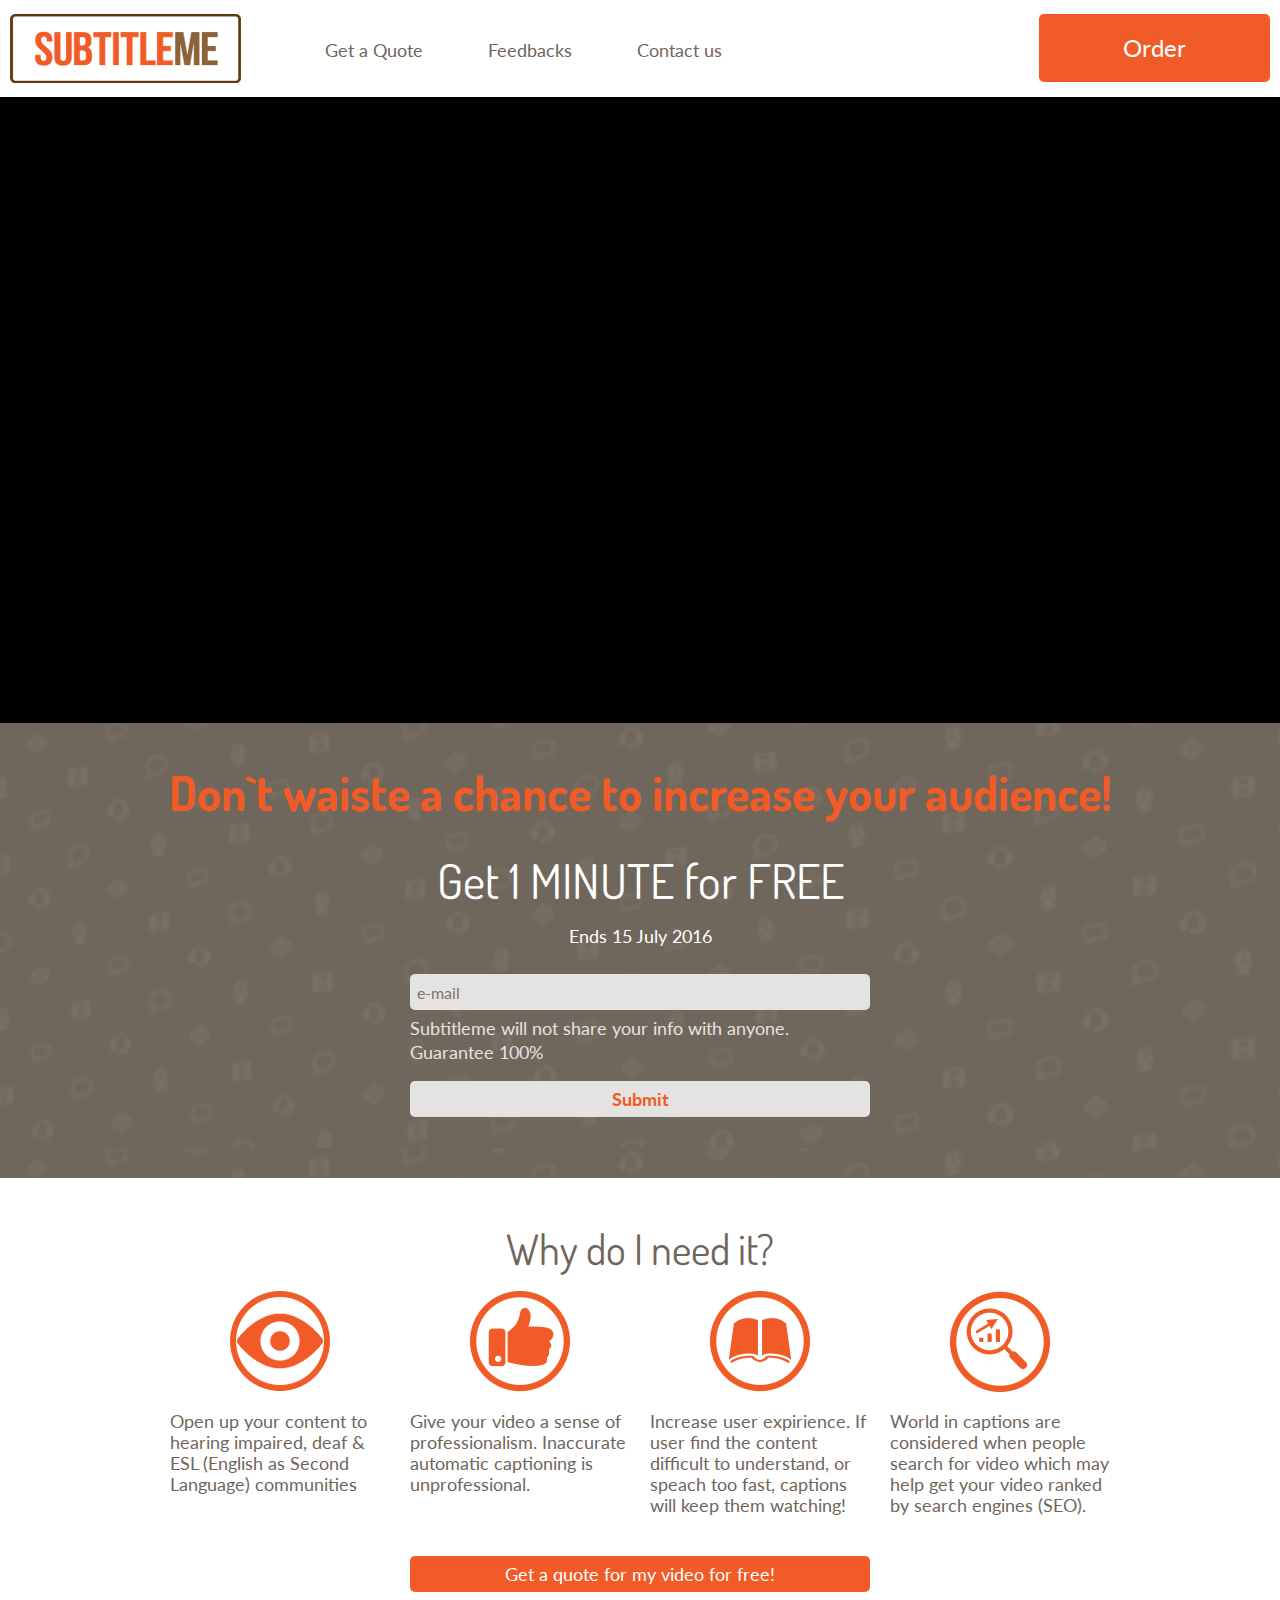
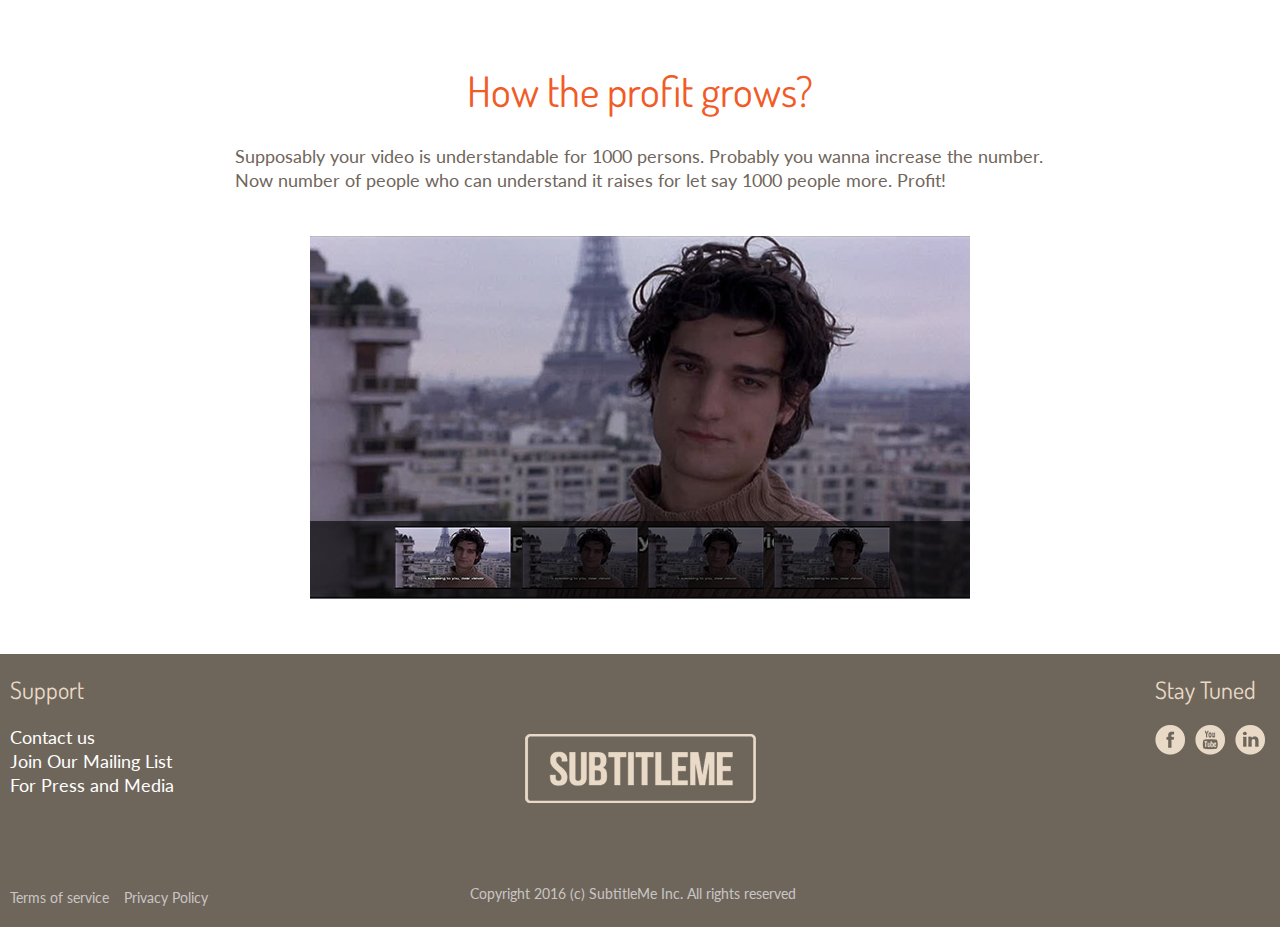
<file: index.html>
<!doctype HTML>
<html>
    <head>
        <meta charset="utf-8">
        <meta http-equiv="x-ua-compatible" content="ie=edge">
        <link href="favicon.ico" rel="icon" type="image/x-icon">
        <title>Welcome to SubtitleMe</title>
        <meta name="description" content="">
        <meta name="viewport" content="width=device-width, initial-scale=1.0">
        <link href='https://fonts.googleapis.com/css?family=Lato:400,700,900' rel='stylesheet' type='text/css'>
        <link href='https://fonts.googleapis.com/css?family=Dosis:400,700,500' rel='stylesheet' type='text/css'>
        <link rel="stylesheet" href="css/normalize.css">
        <link rel="stylesheet" href="css/main.css">
        <script src="js/jquery-1.12.0.min.js"></script>
        <script src= "js/calc.js"></script>
    </head>
    <body>
<div class="container">
    <div class="contact-us-pop-up" id = "contact-pop-up">
        <div class="contact-us-wrapper">
            <div class="contact-us-title">Contact Us</div>
            <form action="#" method="post" name="#" class="contact-us-form">
                <fieldset>
                    <p>Name</p>
                    <input type="text" name="" placeholder="name">
                    <p>E-mail</p>
                    <input type="email" name="" placeholder="e-mail">
                    <p>Enter your question or comment</p>
                    <textarea rows="3" id="contact-us-question" form
                              name="#" placeholder="Write here"></textarea>
                    <input type="submit" name="" value="Submit">
                    <p>Or write directly to <span class="underline">ceo@subtitleme.com</span></p>
                </fieldset>
            </form>
        </div>
        <a href="#" class="contact-us-close" onclick = hidePopUp("contact-pop-up")></a>
    </div>
    <div class="order-pop-up" id = "order-sub-pop-up">
        <div class="order-pop-up-wrapper">
            <form action="#" method="post" name="#" class="order-pop-up-form">
                <fieldset>
                    <p>Name</p>
                    <input type="text" name="#" placeholder="name">
                    <p>E-mail</p>
                    <input type="email" name="#" placeholder="e-mail">
                    <span class="order-pop-up-form-title icon-speaker">Entire language</span>
                        <div class="order-pop-up-radio-wrapper">
                            <input type="radio" value="1" name="e" id="een" checked><label for="een"></label><span class="number-form">En</span>
                            <input type="radio" value="2" name="e" id="eru"><label for="eru"></label><span class="number-form">Ru</span>
                        </div>
                    <span class="order-pop-up-form-title icon-speech">Caption language</span>
                        <div class="order-pop-up-radio-wrapper">
                            <input type="radio" value="1" name="v" id="ven"><label for="ven"></label><span class="number-form">En</span>
                            <input type="radio" value="2" name="v" id="vru"checked><label for="vru"></label><span class="number-form">Ru</span>
                        </div>
                    <span class="order-pop-up-form-title icon-time">Video duration</span>
                        <label><input type="number"  min="0" max="100" value="00"><span class="number-form">H</span></label>
                        <label><input type="number"  min="0" max="100" value="00"><span class="number-form">MIN</span></label>
                    <span class="order-pop-up-form-title icon-calendar">How much time we have?</span>
                        <select>
                            <option>24 hours</option>
                            <option>1 week</option>
                            <option>1 month</option>
                        </select>
                    <span class="order-pop-up-form-title-mic icon-mic">DO YOU NEED VOICE OVER?</span>
                    <select>
                        <option>No,thanks</option>
                        <option>English</option>
                        <option>Russian</option>
                        <option>Ukrainian</option>
                    </select>
                    <span class="order-pop-up-form-title icon-discount">discount code</span>
                        <input type="text" id="discount-enter" name="#" maxlength="10">
                    <p>Insert link to video</p>
                        <input type="text" name="#">
                    <p>Special requirements (optional)</p>
                        <textarea rows="3" id="order-pop-up-requirements" form
                                  name="#" placeholder="Special requirements"></textarea>
                    <input type="submit" name="" value="Submit">
                </fieldset>
            </form>
        </div>
        <a href="#" class="order-pop-up-close" onclick = hidePopUp("order-sub-pop-up")></a>
    </div>
    <div class="body-wrapper">
        <header>
            <a class="header-logo" href="index.html"><img src="img/logo.png" alt="logo subtitleme"/></a>
			<script>burgerFlag = true</script>
            <a href="#" class="header-menu-open" onclick = 'burgerFlag = showBurgerSprite(burgerFlag, this, "index-burger-menu");'></a>
            <nav class="menu clearfix" id = "index-burger-menu">
                <ul class="menu-list">
                    <li><a href="get-a-quote.html">Get a Quote</a></li>
                    <li><a href="#">Feedbacks</a></li>
                    <li><a href="#" onclick = showPopUp("contact-pop-up")>Contact us </a></li>
                </ul>
            </nav>
            <a href="#" class="order-btn" onclick = showPopUp("order-sub-pop-up")>Order</a>
        </header>
        <main>
            <div class="video clearfix"></div>
            <div class="try-free clearfix">
                <h2>Don`t waiste a chance to increase your audience!</h2>
                <div class="free-minute-text">Get  1 MINUTE  for FREE</div>
                <div class="end-data">Ends 15 July 2016</div>
                <div class="try-free-form clearfix">
                <form action="#" method="post" name="#" class="try-free-form-edit">
                    <fieldset>
                        <input type="email" name="" placeholder="e-mail">
                            <p>Subtitleme will not share your info with anyone.<br>
                            Guarantee 100%</p>
                        <input type="submit" id="btn-hover" value="Submit">
                    </fieldset>
                </form>
            </div>
            </div>
            <div class="benefits">
                <div class="benefits-title">Why do I need it?</div>
                <div class="benefits-wrapper">
                    <div class="benefits-block eye">
                        Open up your content to
                        hearing impaired, deaf &
                        ESL (English as Second
                        Language) communities</div>
                    <div class="benefits-block thumbs-up">
                        Give your video a sense of
                        professionalism. Inaccurate
                        automatic captioning is
                        unprofessional.</div>
                    <div class="benefits-block book">
                        Increase user expirience.
                        If user find the content
                        difficult to understand, or
                        speach too fast, captions
                        will keep them watching!</div>
                    <div class="benefits-block market">
                        World in captions are
                        considered when people
                        search for video which may
                        help get your video ranked
                        by search engines (SEO).</div>
                </div>
                <a href="" class="benefits-btn">Get a quote for my video for free!</a>
            </div>
            <div class="profit">
                <div class="profit-title">How the profit grows?</div>
                <p>Supposably your video is understandable for 1000 persons. Probably you wanna increase the number.
                    Now number of people who can understand it raises for let say 1000 people more. Profit!
                <div class="carusel"><img src="img/carusel.jpg" alt="карусель">
                </div>
            </div>
        </main>
    </div>
    <footer clearfix>
        <div class="body-wrapper clearfix">
            <div class="footer-support">
                <p>Support</p>
                <ul class="support-list">
                    <li><a href="#">Contact us </a></li>
                    <li><a href="#">Join Our Mailing List</a></li>
                    <li><a href="#">For Press and Media</a></li>
                </ul>
            </div>
            <div class="footer-logo"></div>
            <div class="footer-tuned">
                <p>Stay Tuned</p>
                <a href=""><img src="img/fb.png" alt="facebook"></a>
                <a href=""><img src="img/youtube.png" alt="youtube"></a>
                <a href=""><img src="img/linkedin.png" alt="linkedin"></a>
            </div>
            <div class="footer-ather clearfix">
                <div class="terms-privacy">
                    <a href="#">Terms of service</a>
                    <a href="#">Privacy Policy</a>
                </div>
                <div class="copyright">
                    <p>Copyright 2016 (c) SubtitleMe Inc. All rights reserved</p>
                </div>
            </div>
        </div>
    </footer>
</div>
<script src="js/main.js"></script>
    </body>
</html>
</file>
<file: css/main.css>
.clearfix:before,.clearfix:after{content:"";display:table}.clearfix:after{clear:both}::-webkit-input-placeholder{color:#7d756b;font-size:16px}::-moz-placeholder{color:#7d756b;font-size:16px}:-moz-placeholder{color:#7d756b;font-size:16px}:-ms-input-placeholder{color:#7d756b;font-size:16px}@media (max-width:700px){::-webkit-input-placeholder{color:#7d756b;font-size:14px}::-moz-placeholder{color:#7d756b;font-size:14px}:-moz-placeholder{color:#7d756b;font-size:14px}:-ms-input-placeholder{color:#7d756b;font-size:14px}}body{font-family:'Lato',sans-serif;font-size:18px}body a{text-decoration:none}.container{width:100%;height:101%}.body-wrapper{position:relative;margin:0 auto;max-width:1820px}.contact-us-pop-up{display:none;position:fixed;background:rgba(63,63,63,0.9);padding:50px 0 0 0;width:100%;height:100%;z-index:10}.contact-us-wrapper{margin:0 auto;width:340px}.contact-us-title{font-family:'Dosis',sans-serif;color:#f15b27;font-size:36px}.contact-us-form p{margin:7px 0 4px;color:white;font-family:'Dosis',sans-serif;line-height:24px}.contact-us-form input[type=text]{width:100%;box-sizing:border-box;height:39px;padding:0 6px 0;border-radius:5px;border:0;background:#ececec;color:#6f665b}.contact-us-form input[type=email]{width:100%;box-sizing:border-box;height:39px;padding:0 6px 0;border-radius:5px;border:0;background:#ececec;color:#6f665b}#contact-us-question{height:74px;width:100%;box-sizing:border-box;padding:10px 6px 10px;border-radius:5px;border:0;background:#ececec;color:#6f665b}.contact-us-form input[type=submit]{font-family:'Dosis',sans-serif;margin:26px 0 0 0;width:100%;height:39px;border:0;border-radius:5px;background:#f15b27;color:white}.underline{text-decoration:underline}.contact-us-close{position:absolute;top:18px;right:18px;width:30px;height:30px;background:url('../img/close.png') no-repeat;z-index:20}.order-pop-up{display:none;position:absolute;background:rgba(63,63,63,0.9);padding:50px 0 0 0;width:100%;height:2475px;z-index:10}.order-pop-up-wrapper{margin:0 auto;width:340px}.order-pop-up-form{position:relative}.order-pop-up-form p{margin:7px 0 4px;color:white;font-family:'Dosis',sans-serif;line-height:24px}.order-pop-up-form input[type=text]{width:100%;box-sizing:border-box;height:39px;padding:0 6px 0;border-radius:5px;border:0;background:#ececec;color:#6f665b}.order-pop-up-form input[type=email]{width:100%;box-sizing:border-box;height:39px;padding:0 6px 0;border-radius:5px;border:0;background:#ececec;color:#6f665b}.order-pop-up-form-title{display:inline-block;position:relative;margin:20px 0 0 0;color:white;font-family:'Dosis',sans-serif;line-height:24px;text-transform:uppercase}.order-pop-up-form-title-mic{display:inline-block;position:relative;margin:20px 3px 0 0;color:white;font-family:'Dosis',sans-serif;line-height:24px;text-transform:uppercase}.order-pop-up-radio-wrapper{display:inline-block;float:right;margin:19px 20px 0 0}.order-pop-up-form input[type=radio]{display:none}.order-pop-up-form input[type=radio]+label{display:inline-block;cursor:pointer;position:relative;padding-left:40px;margin-right:6px;height:20px;top:3px}.order-pop-up-form input[type=radio]+label:before{content:"";display:inline-block;width:20px;height:20px;background:url('../img/order-btn-sprite.png');top:2px}.order-pop-up-form input[type=radio]:checked+label:before{background-position:0 -20px}.order-pop-up-form input[type=number]{width:60px;box-sizing:border-box;height:37px;padding:0 0 0 18px;margin:0 6px 0 21px;border-radius:5px;border:0;background:#ececec;color:#6f665b}.number-form{color:white;font-family:'Dosis',sans-serif;line-height:24px;text-transform:uppercase}.order-pop-up-form select{width:139px;box-sizing:border-box;height:37px;padding-left:25px;margin-left:2px;border-radius:5px;border:0;background:#ececec;color:#6f665b}#discount-enter{width:210px;box-sizing:border-box;height:37px;padding:0 6px 0;margin-left:11px;border-radius:5px;border:0;background:#ececec;color:#6f665b}#order-pop-up-requirements{height:74px;width:100%;box-sizing:border-box;padding:10px 6px 10px;border-radius:5px;border:0;background:#ececec;color:#6f665b}.order-pop-up-form input[type=submit]{font-family:'Dosis',sans-serif;margin:26px 0 0 0;width:100%;height:39px;border:0;border-radius:5px;background:#f15b27;color:white}.order-pop-up-close{position:fixed;top:18px;right:18px;width:30px;height:30px;background:url('../img/close.png') no-repeat;z-index:20}.icon-speaker:before{content:"";width:34px;height:32px;position:absolute;top:-3px;left:-57px;background:url('../img/speaker.png')}.icon-speech:before{content:"";width:34px;height:32px;position:absolute;top:-3px;left:-57px;background:url('../img/speech.png')}.icon-time:before{content:"";width:35px;height:37px;position:absolute;top:-7px;left:-58px;background:url('../img/time.png')}.icon-calendar:before{content:"";width:36px;height:36px;position:absolute;top:-6px;left:-58px;background:url('../img/calendar.png')}.icon-mic:before{content:"";width:28px;height:34px;position:absolute;top:-6px;left:-58px;background:url('../img/mic.png')}.mic-margin{padding-right:7px}.icon-discount:before{content:"";width:39px;height:39px;position:absolute;top:-8px;left:-59px;background:url('../img/discount.png')}header{position:relative;min-height:50px;padding:14px 10px 10px}.header-menu-open{display:none}.menu{display:inline-block;vertical-align:top;margin-top:25px;margin-left:19px}.menu-list{display:inline-block;margin:0;padding:0}.menu-list li{display:inline-block;padding-left:60px}.menu-list li a{color:#6f665b;text-decoration:none}.menu-list a:hover{color:#f15b27}.order-btn{display:inline-block;position:relative;float:right;padding:22px 0;background:#f15b27;width:231px;border-radius:5px;text-align:center;color:white;font-size:24px;line-height:24px;text-decoration:none}@media (max-width:700px){header{position:relative;min-height:36px;padding:12px 5px 12px}.header-logo img{width:120px;position:absolute;top:14px;left:50%;margin-left:-60px}.header-menu-open{display:inline-block;position:relative;top:6px;background:url('../img/menu-open-sprite.png') -35px 0;width:35px;height:25px}.menu{display:block;position:absolute;top:60px;left:0;margin:0 3.75% 0;width:92.1875%}.menu-list{display:block;background:white;border-radius:0 0 3px 3px}.menu-list li{display:block;padding:0;font-size:14px;line-height:14px}.menu-list li a{display:inline-block;text-align:center;padding:15px 0;width:100%;border-top:1px solid #6f665b}.order-btn{display:inline-block;position:relative;float:right;padding:12px 0;background:#f15b27;width:58px;border-radius:5px;text-align:center;color:white;font-size:12px;line-height:12px;text-decoration:none}}.video{width:100%;height:626px;background:black}@media (max-width:700px){.video{height:175px}}.try-free{min-height:100px;background:#7d756b url('../img/back-grey.png') repeat;padding:39px 0 61px 0}.try-free h2{margin:0;padding-bottom:28px;font-family:'Dosis',sans-serif;font-size:48px;color:#f15b27;text-align:center;font-weight:bold}.free-minute-text{font-family:'Dosis',sans-serif;padding-bottom:15px;font-size:48px;color:white;text-align:center;font-weight:normal}.end-data{padding-bottom:27px;color:white;text-align:center;font-weight:normal}.try-free-form{display:block;margin:0 auto;max-width:460px}.try-free-form p{color:#e5e3e1;line-height:24px;margin:0 0 17px 0}.try-free-form-edit input[type=email]{background:#e5e3e1;box-sizing:border-box;width:100%;height:36px;padding:0 7px;margin-bottom:6px;border:0;border-radius:5px;color:#6f665b}.try-free-form-edit input[type=submit]{box-sizing:border-box;background:#e5e3e1;padding:0;width:100%;height:36px;border:0;border-radius:5px;color:#f15b27;font-weight:bold}#btn-hover:hover{border:1px solid #f15b27}@media (max-width:700px){.try-free{padding:10px 0 13px;font-size:12px}.try-free h2{padding-bottom:0;font-size:18px;text-transform:uppercase}.free-minute-text{padding-bottom:0;font-size:18px;font-weight:bold}.end-data{padding-bottom:7px;font-weight:normal}.try-free-form{display:block;margin:0 3.75% 0;max-width:700px;width:92.1875%}.try-free-form p{color:#e5e3e1;line-height:14px;margin:0 0 7px 0;text-align:center}.try-free-form-edit{width:100%}}.benefits{min-height:200px;padding:44px 0 0 0}.benefits-title{font-family:'Dosis',sans-serif;padding-bottom:16px;font-size:42px;color:#6f665b;text-align:center}.benefits-wrapper{position:relative;max-width:940px;margin:0 auto;font-size:0}.benefits-block{display:inline-block;position:relative;margin-right:20px;margin-bottom:40px;padding:120px 0 0 0;width:220px;font-size:18px;line-height:21px;color:#6f665b;vertical-align:top}.benefits-block:last-child{margin-right:0}.eye{background:url("../img/eye.png") no-repeat 50% 0}.thumbs-up{background:url("../img/thumbs-up.png") no-repeat 50% 0}.book{background:url("../img/book.png") no-repeat 50% 0}.market{background:url("../img/market.png") no-repeat 50% 0}.benefits-btn{display:block;margin:0 auto 72px;padding:7px 0 7px;max-width:460px;background:#f15b27;color:white;text-align:center;text-decoration:none;border-radius:5px}@media (max-width:700px){.benefits{min-height:200px;padding:12px 3.75% 0}.benefits-title{font-family:'Dosis',sans-serif;padding-bottom:18px;font-size:18px}.benefits-block{display:inline-block;position:relative;margin-right:5%;margin-bottom:32px;padding:120px 0 0 0;width:45.625%;font-size:12px;font-weight:bold;line-height:14px;color:#6f665b;vertical-align:top}.benefits-block:nth-child(2n){margin-right:0}.benefits-btn{margin:0 0 36px 0;padding:7px 0;width:100%;max-width:700px;background:#f15b27;color:white;text-align:center;text-decoration:none;border-radius:5px}}.profit{min-height:100px}.profit p{display:block;max-width:810px;color:#6f665b;line-height:24px;margin:0 auto}.profit-title{font-family:'Dosis',sans-serif;margin-bottom:27px;font-size:42px;color:#f15b27;text-align:center}@media (max-width:700px){.profit{min-height:50px}.profit p{max-width:700px;font-size:12px;line-height:14px;margin:0 3.75% 15px}.profit-title{font-family:'Dosis',sans-serif;margin-bottom:8px;font-size:18px;line-height:18px;font-weight:bold;color:#f15b27;text-align:center}}.carusel{margin:44px auto 51px;max-width:660px}@media (max-width:700px){.carusel{display:none}}footer{position:relative;background:#6f665b;min-height:100px;padding:20px 0 20px}.footer-support{float:left;margin-left:10px}.footer-support p{margin:0;color:#e9dac8;font-family:'Dosis',sans-serif;font-size:24px;margin-bottom:20px}.footer-support ul{list-style:none;padding:0}.footer-support ul a{color:white;line-height:24px}.footer-tuned{margin-right:10px;float:right;position:absolute;top:0;right:0}.footer-tuned p{margin:0;color:#e9dac8;font-family:'Dosis',sans-serif;font-size:24px;margin-bottom:20px}.footer-tuned a{margin-right:5px}.footer-logo{display:block;background-image:url('../img/logo-footer.png');width:231px;height:69px;margin:60px auto 0}.footer-ather{clear:both;padding-top:70px}.terms-privacy{float:left;display:block;margin-left:10px}.terms-privacy a{font-size:14px;color:#c9c5c5;margin-right:10px}.copyright{max-width:340px;margin:0 auto;font-size:14px;color:#c9c5c5}.copyright p{margin:0}@media (max-width:700px){footer{position:relative;background:#6f665b;min-height:50px;padding:5px 3.75% 5px}.footer-support{display:none}.footer-logo{display:inline-block;float:left;background-image:url('../img/logo-footer.png') no-repeat;background-size:99px 29px;width:99px;height:29px;margin:12px auto 0}.footer-tuned{margin-right:12px;float:right;position:absolute;top:0;right:0}.footer-tuned p{margin:0 0 5px 0;color:#e9dac8;font-family:'Dosis',sans-serif;font-size:14px;font-weight:bold;text-align:center}.footer-tuned a{margin-right:5px}.footer-tuned a img{width:24px;height:24px}.copyright{display:none}.footer-ather{clear:both;padding-top:0}.terms-privacy{float:left;display:none;margin-left:10px}.terms-privacy a{font-size:14px;color:#c9c5c5;margin-right:10px}}.get-a-quote-page{margin:81px auto 85px;width:960px;min-height:50px;position:relative}.get-a-quote-page h1{margin:-5px 0 34px 24px;font-family:'Dosis',sans-serif;font-size:36px;line-height:36px;font-weight:normal;color:#f15b27}.calculate{width:630px;min-height:50px;float:left}.calculate-form{position:relative;color:#6f665b}.calculate-form-title{display:inline-block;position:relative;font-family:'Dosis',sans-serif;text-transform:uppercase;line-height:18px;color:#6f665b;padding:0 0 0 70px;margin:0 0 41px 0}.calculate-form-radio-wrapper{display:inline-block;float:right;margin:0 88px 0 0}.calculate-form input[type=radio]{display:none}.calculate-form input[type=radio]+label{display:inline-block;cursor:pointer;position:relative;padding-left:40px;margin-right:6px;height:20px;top:3px}.calculate-form input[type=radio]+label:before{content:"";display:inline-block;width:20px;height:20px;background:url('../img/calculate-btn-sprite.png');top:2px}.calculate-form input[type=radio]:checked+label:before{background-position:0 -20px}.calculate-form input[type=number]{width:60px;box-sizing:border-box;height:37px;padding:0 0 0 18px;margin:0 6px 0 30px;border-radius:5px;border:2px solid #6f665b;background:white;color:#6f665b}.calculate-number-form{font-family:'Dosis',sans-serif;line-height:18px;text-transform:uppercase}.calculate-form select{width:139px;box-sizing:border-box;height:37px;padding-left:25px;margin:0 25px 0 18px;border-radius:5px;border:2px solid #6f665b;background:white;color:#6f665b}#calculate-discount-number{mni-width:210px;box-sizing:border-box;height:37px;padding:0 6px 0;margin-left:28px;border-radius:5px;border:2px solid #6f665b;background:white;color:#6f665b}.calculate-price{width:209px;float:right}.calculate-price p{margin:-21px 0 0 0;color:#f15b27;font-family:'Dosis',sans-serif;font-size:24px;line-height:24px}.calculate-price-number{display:inline-block;width:68px;border:2px solid #6f665b;border-radius:5px;padding:4.5px 10px 4.5px;margin:0 6px 0}.calculate-form input[type=submit]{font-family:'lato',sans-serif;margin:21px 0 0 0;width:100%;height:39px;border:0;border-radius:5px;background:#f15b27;color:white}.calculate-form input[type=button]{font-family:'lato',sans-serif;margin:9px 0 0 0;width:100%;height:39px;border:0;border-radius:5px;background:#f15b27;color:white}.calc-icon-speaker:before{content:"";width:34px;height:32px;position:absolute;top:-5px;left:21px;background:url('../img/speaker.png')}.calc-icon-speech:before{content:"";width:34px;height:32px;position:absolute;top:-5px;left:21px;background:url('../img/speech.png')}.calc-icon-time:before{content:"";width:35px;height:37px;position:absolute;top:-10px;left:21px;background:url('../img/time.png')}.calc-icon-calendar:before{content:"";width:36px;height:36px;position:absolute;top:-8px;left:21px;background:url('../img/calendar.png')}.calc-icon-mic:before{content:"";width:28px;height:34px;position:absolute;top:-8px;left:21px;background:url('../img/mic.png')}.calc-icon-discount:before{content:"";width:39px;height:39px;position:absolute;top:-10px;left:21px;background:url('../img/discount.png')}.custom-orders{margin-top:8px;padding:15px 25px 26px;float:right;background:#6f665b;border-radius:2px;box-sizing:border-box;width:310px;min-height:50px}.custom-orders h2{font-family:'Dosis',sans-serif;margin:0 0 11px 0;color:white;font-size:30px;font-weight:normal;text-align:center}.custom-orders p{margin:0 0 28px 0;font-size:14px;line-height:18px;color:white}.custom-orders-form input[type=text],.custom-orders-form input[type=email]{margin-bottom:15px;padding:0 7px 0;box-sizing:border-box;width:100%;height:35px;background:#e5e3e1;border:0;border-radius:5px;color:#504a43}.custom-orders-form input[type=submit]{margin:16px 0 0 0;border:0;border-radius:5px;width:100%;height:40px;background:#f15b27;color:white}
</file>
